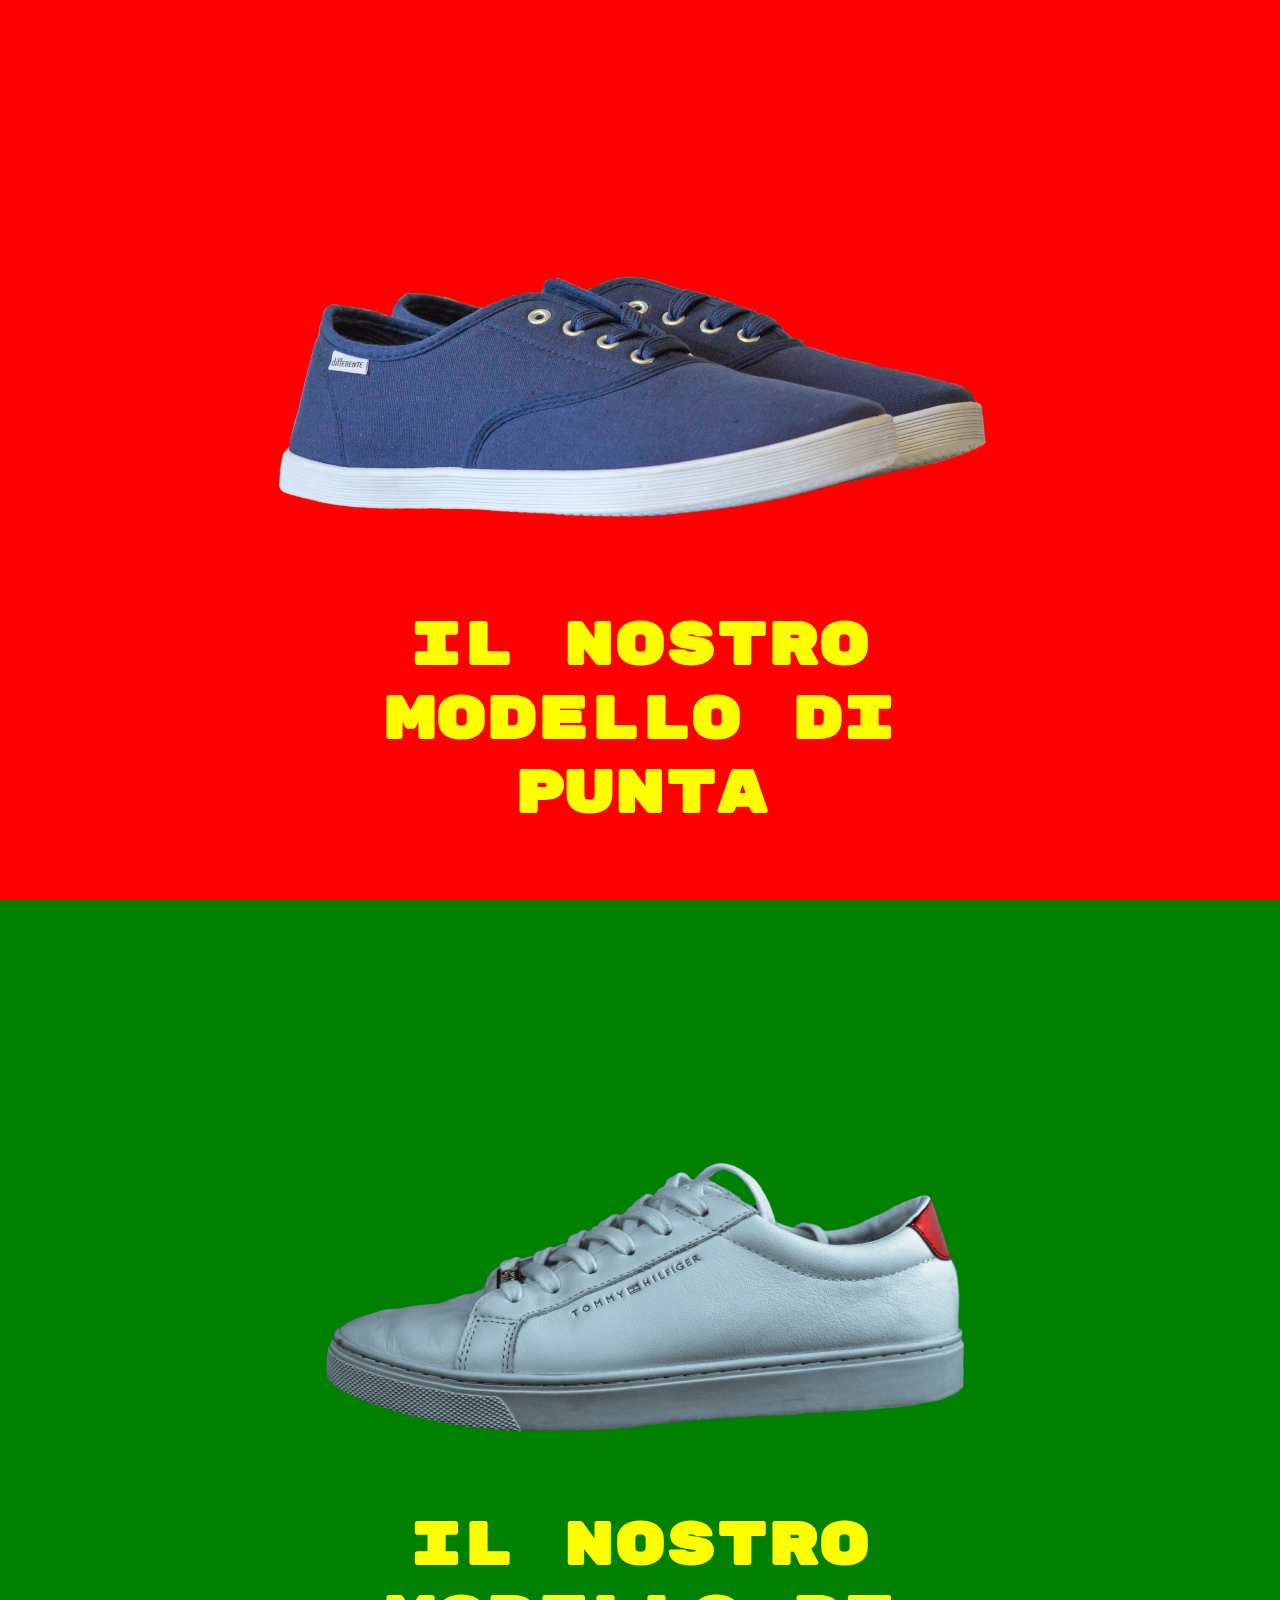
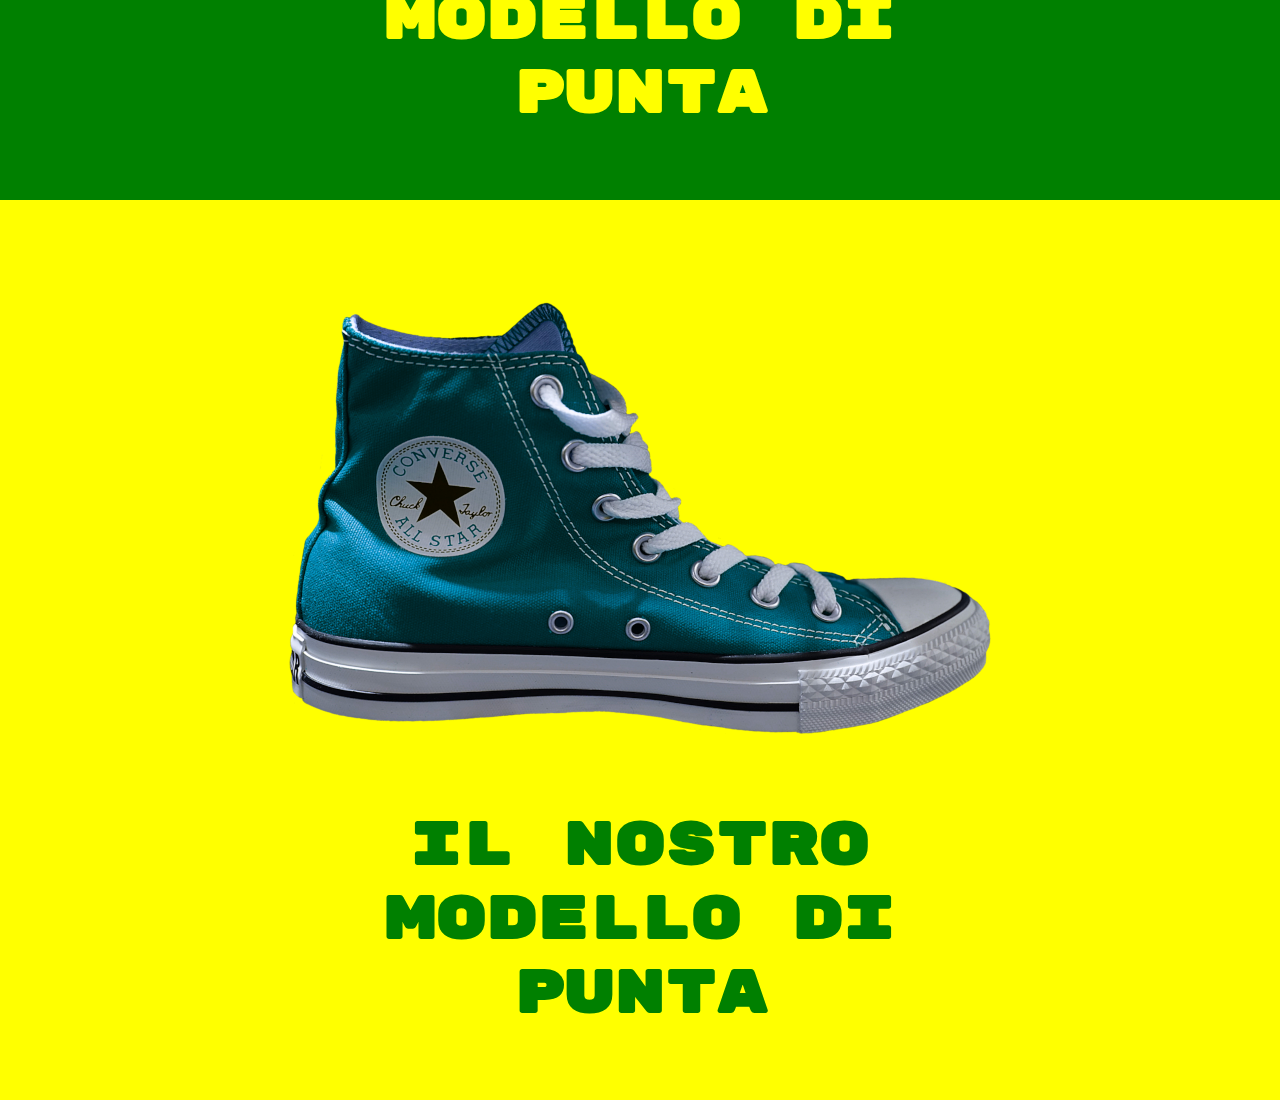
<file: index.html>
<!DOCTYPE html>
<html lang="en">
<head>
    <meta charset="UTF-8">
    <meta http-equiv="X-UA-Compatible" content="IE=edge">
    <meta name="viewport" content="width=device-width, initial-scale=1.0">
    <title>Document</title>
    <link rel="stylesheet" href="./css/style.css">
    <link rel="preconnect" href="https://fonts.googleapis.com">
    <link rel="preconnect" href="https://fonts.gstatic.com" crossorigin>
    <link href="https://fonts.googleapis.com/css2?family=Rubik+Mono+One&display=swap" rel="stylesheet">
</head>
<body>
    <main>
        <div class="box" id="red">
            <div class="content">
                <img src="./img/01.png" alt="Scarpe-1">
                <h2>IL NOSTRO MODELLO DI PUNTA</h2>
            </div>
        </div>
        <div class="box" id="green">
            <div class="content">
                <img src="./img/02.png" alt="Scarpe-2">
                <h2>IL NOSTRO MODELLO DI PUNTA</h2>
            </div>
        </div>
        <div class="box" id="yellow">
            <div class="content">
                <img src="./img/03.png" alt="Scarpe-3">
                <h2>IL NOSTRO MODELLO DI PUNTA</h2>
            </div>
        </div>
    </main>
</body>
</html>
</file>
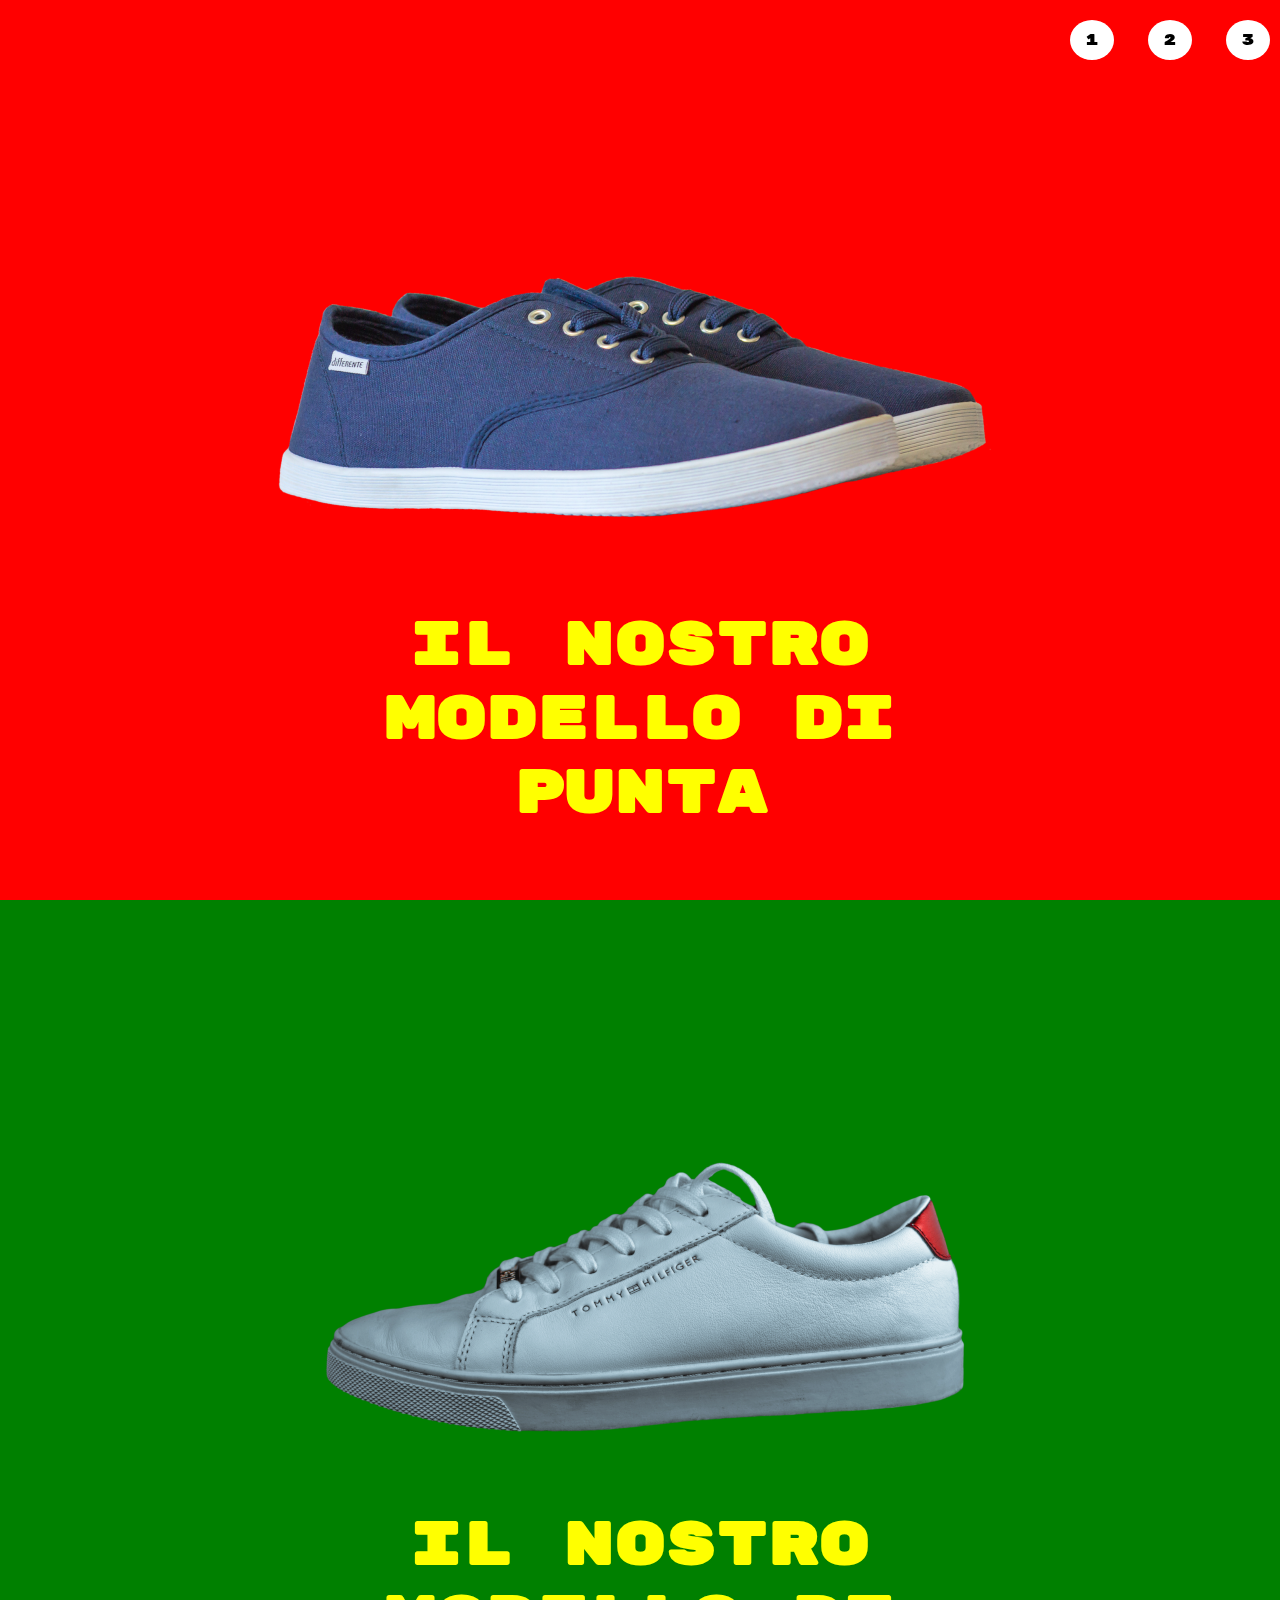
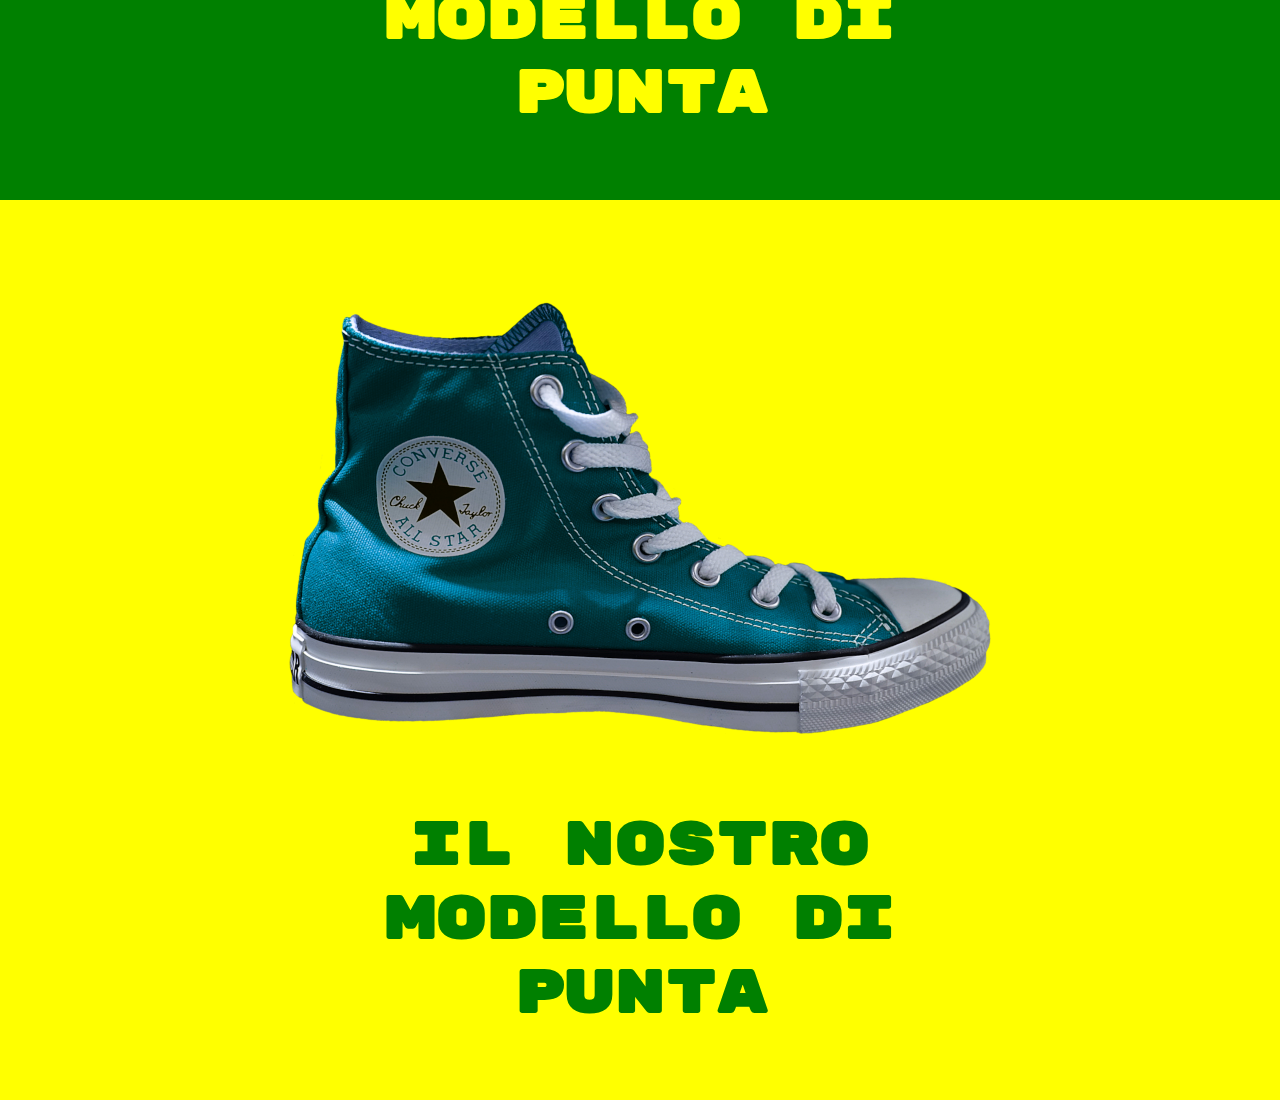
<file: bonus/index.html>
<!DOCTYPE html>
<html lang="en">
<head>
    <meta charset="UTF-8">
    <meta http-equiv="X-UA-Compatible" content="IE=edge">
    <meta name="viewport" content="width=device-width, initial-scale=1.0">
    <title>Document</title>
    <link rel="stylesheet" href="./css/style.css">
    <link rel="preconnect" href="https://fonts.googleapis.com">
    <link rel="preconnect" href="https://fonts.gstatic.com" crossorigin>
    <link href="https://fonts.googleapis.com/css2?family=Rubik+Mono+One&display=swap" rel="stylesheet">
</head>
<body>
    <header>
        <nav>
            <a href="#red">1</a>
            <a href="#green">2</a>
            <a href="#yellow">3</a>
        </nav>
    </header>
    <main>
        <div class="box" id="red">
            <div class="content">
                <img src="./img/01.png" alt="Scarpe-1">
                <h2>IL NOSTRO MODELLO DI PUNTA</h2>
            </div>
        </div>
        <div class="box" id="green">
            <div class="content">
                <img src="./img/02.png" alt="Scarpe-2">
                <h2>IL NOSTRO MODELLO DI PUNTA</h2>
            </div>
        </div>
        <div class="box" id="yellow">
            <div class="content">
                <img src="./img/03.png" alt="Scarpe-3">
                <h2>IL NOSTRO MODELLO DI PUNTA</h2>
            </div>
        </div>
    </main>
</body>
</html>
</file>
<file: css/style.css>
*{
    margin: 0;
    padding: 0;
    box-sizing: border-box;
}

body{
    font-family: 'Rubik Mono One', sans-serif;
}

/* box */

.box{
    width: 100%;
    height: 100vh;
    position: relative;
}

#red{
    background-color: red;
    color: yellow;
}

#green{
    background-color: green;
    color: yellow;
}

#yellow{
    background-color: yellow;
    color: green;
}

/* content */

.content{
    position: absolute;
    left: 50%;
    top: 50%;
    transform: translate(-50%, -50%);
}

.content>h2{
    font-size: 60px;
    text-align: center;
}
</file>
<file: bonus/css/style.css>
*{
    margin: 0;
    padding: 0;
    box-sizing: border-box;
}

body{
    font-family: 'Rubik Mono One', sans-serif;
}

/* bonus */

html{
    scroll-behavior: smooth;
}

/* box */

.box{
    width: 100%;
    height: 100vh;
    position: relative;
}

#red{
    background-color: red;
    color: yellow;
}

#green{
    background-color: green;
    color: yellow;
}

#yellow{
    background-color: yellow;
    color: green;
}

/* content */

.content{
    position: absolute;
    left: 50%;
    top: 50%;
    transform: translate(-50%, -50%);
}

.content>h2{
    font-size: 60px;
    text-align: center;
}

/* bonus */

/* header */

nav{
    position: fixed;
    left: 0;
    right: 0;
    top: 0;
    z-index: 20;
    text-align: end;
    padding:30px 0 ;
}

nav>a{
    text-decoration: none;
    color: black;
    background-color: white;
    border-radius: 50%;
    padding: 10px 15px;
    margin: 0 10px

}
</file>
